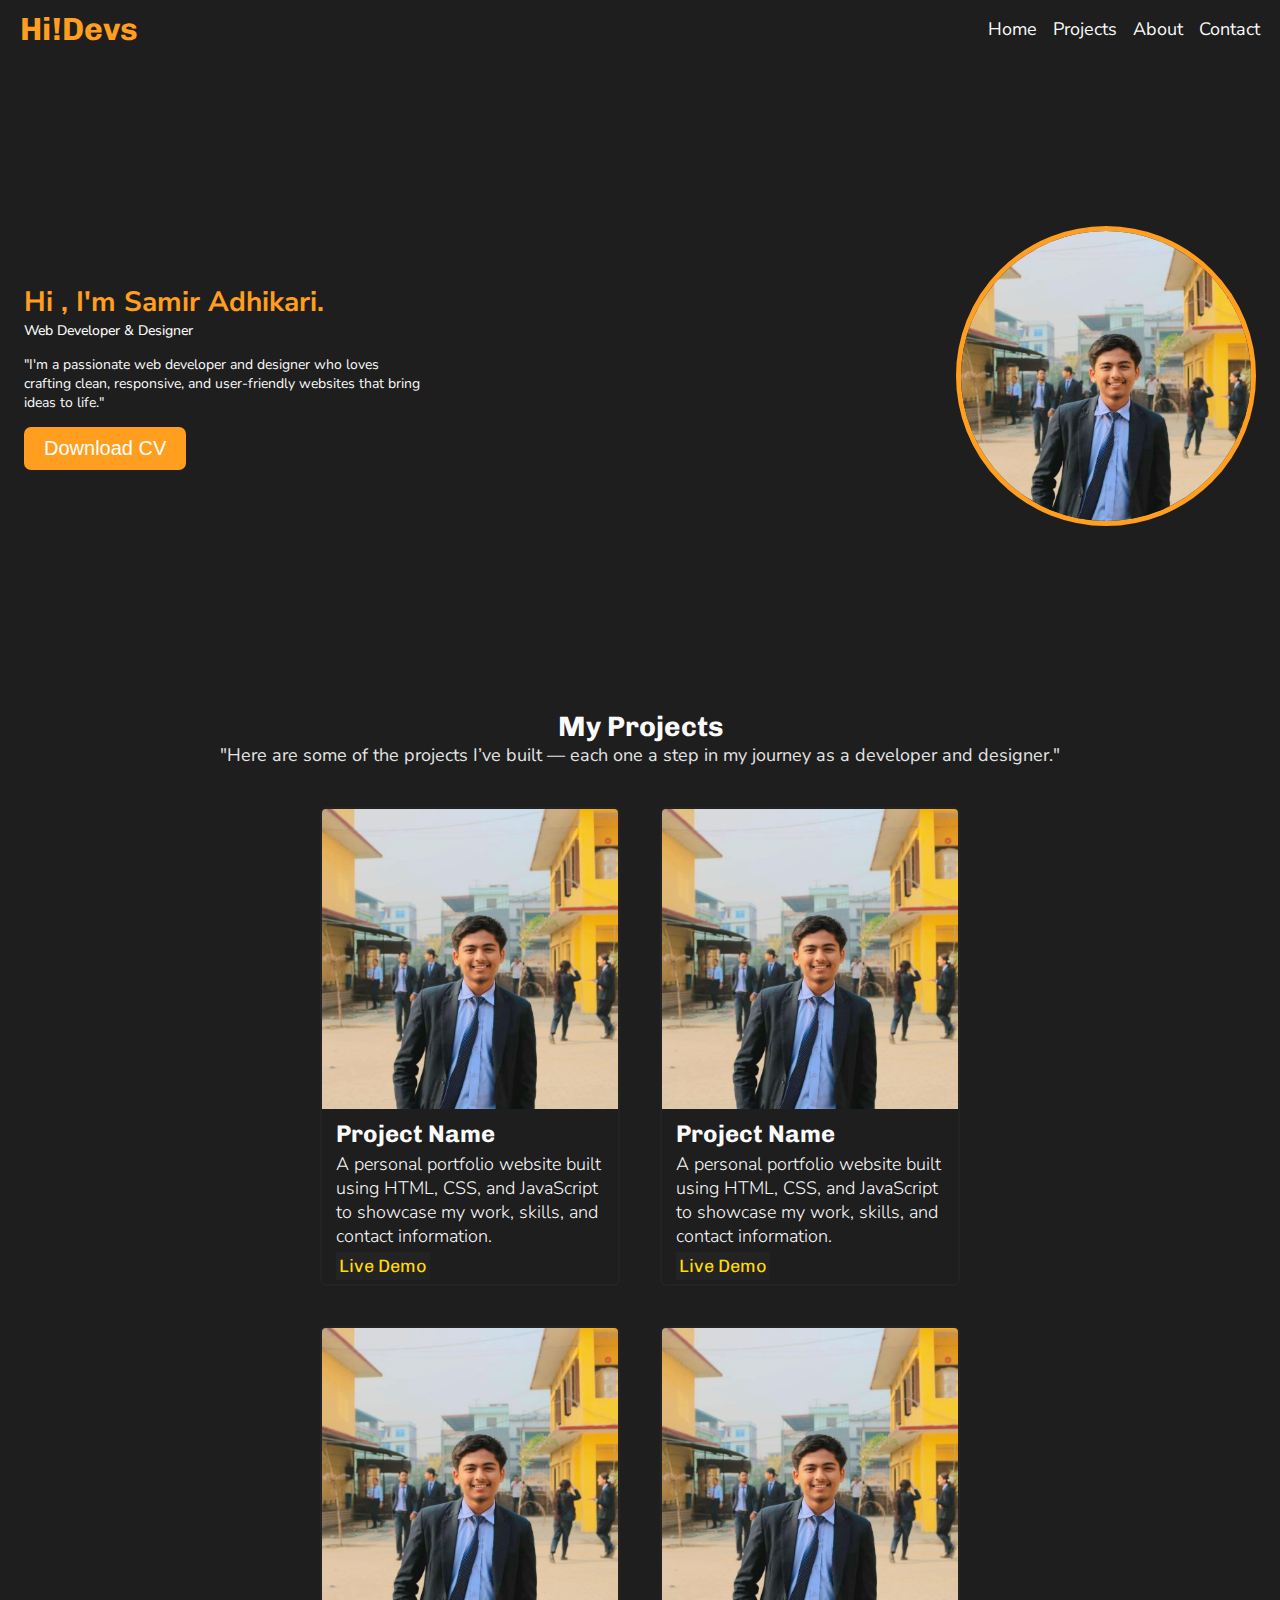
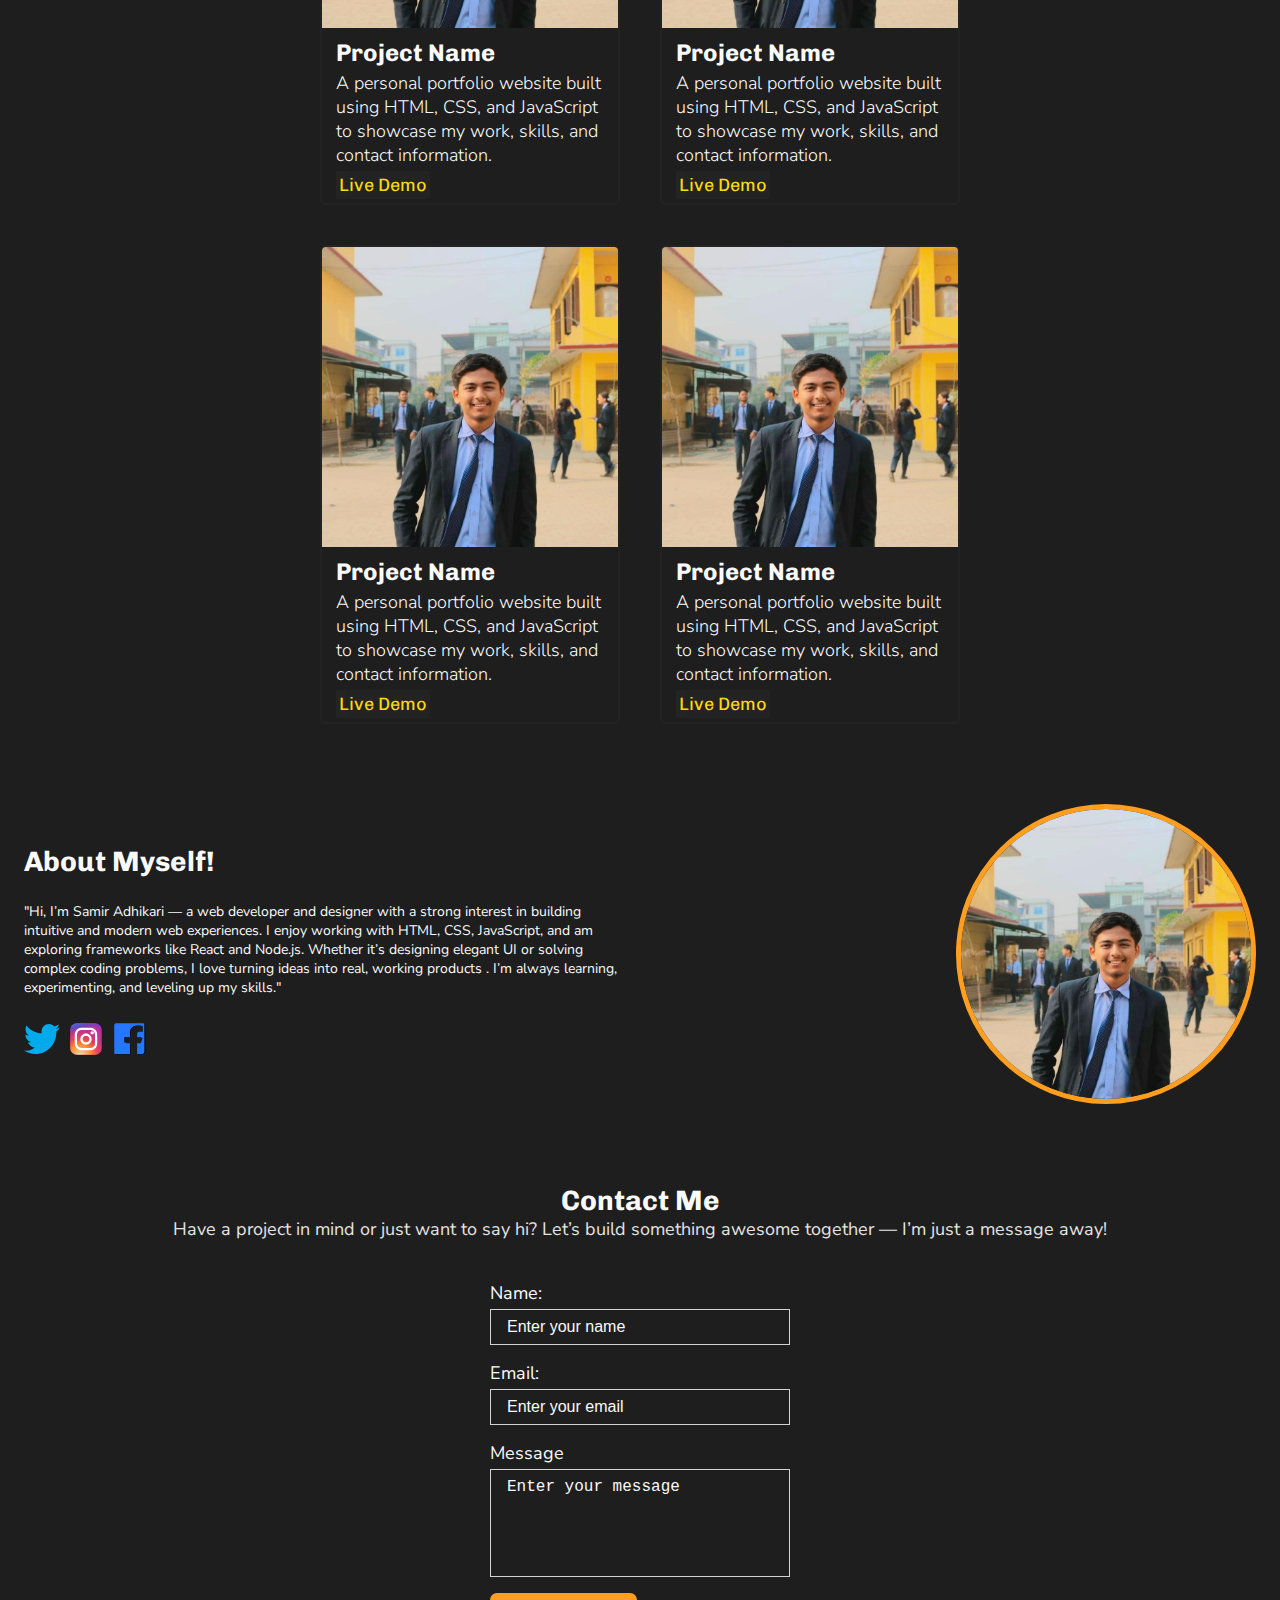
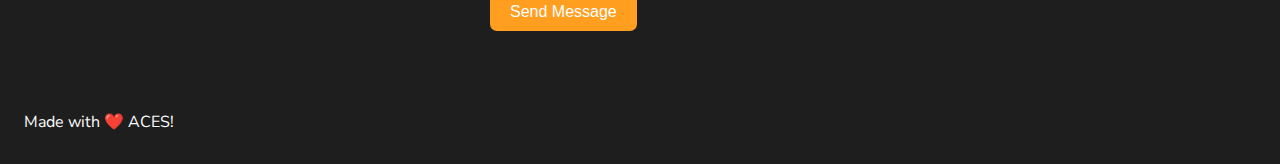
<file: index.html>
<!DOCTYPE html>
<html lang="en">
  <head>
    <meta charset="UTF-8" />
    <meta name="viewport" content="width=device-width, initial-scale=1.0" />
    <title>Portfolio Template</title>
    <link rel="stylesheet" href="style.css" />
  </head>
  <body>
    <nav>
      <h3>Hi!Devs</h3>
      <ul>
        <li><a href="#hero">Home</a></li>
        <li><a href="#projects">Projects</a></li>
        <li><a href="#about">About</a></li>
        <li><a href="#contact">Contact</a></li>
      </ul>
      <div class="hamburger">
        <img src="./icons/hamburger.svg" alt="" />
      </div>
    </nav>
    <div class="sidebar">
      <div class="sidebar-menu">
        <img src="./icons/close.svg" alt="" width="30" class="close-btn" />
        <ul>
          <li><a href="#hero">Home</a></li>
          <li><a href="#projects">Projects</a></li>
          <li><a href="#about">About</a></li>
          <li><a href="#contact">Contact</a></li>
        </ul>
      </div>
    </div>
    <section id="hero">
      <div class="left">
        <div class="hero-text">
          <h2>Hi , I'm Samir Adhikari.</h2>
          <span>Web Developer & Designer</span>
        </div>
        <p class="hero-desc">
         "I'm a passionate web developer and designer who loves crafting clean, responsive, and user-friendly websites that bring ideas to life."
        </p>
        <button class="btn-primary">Download CV</button>
      </div>
      <img src="image.jpg" class="hero-image" alt="" width="500" />
    </section>
    <section id="projects">
      <div class="title">
        <h2>My Projects</h2>
        <p class="sub-title">
         "Here are some of the projects I’ve built — each one a step in my journey as a developer and designer."
        </p>
      </div>
      <div class="project-list">
        <div class="project-card">
          <div class="project-image">
            <img src="image.jpg" alt="" width="300" />
          </div>
          <div class="card-details">
            <h4 class="card-title">Project Name</h4>
            <p class="card-description">
              A personal portfolio website built using HTML,
              CSS, and JavaScript to showcase my work, skills,
              and contact information.
            </p>
            <a href="https://samir-adh644.github.io/Portfolio/">Live Demo</a>
          </div>
        </div>
        <div class="project-card">
          <div class="project-image">
            <img src="image.jpg" alt="" width="300" />
          </div>
          <div class="card-details">
            <h4 class="card-title">Project Name</h4>
            <p class="card-description">
              A personal portfolio website built using HTML,
              CSS, and JavaScript to showcase my work, skills,
              and contact information.
            </p>
            <a href="#">Live Demo</a>
          </div>
        </div>
        <div class="project-card">
          <div class="project-image">
            <img src="image.jpg" alt="" width="300" />
          </div>
          <div class="card-details">
            <h4 class="card-title">Project Name</h4>
            <p class="card-description">
              A personal portfolio website built using HTML,
              CSS, and JavaScript to showcase my work, skills,
              and contact information.
            </p>
            <a href="#">Live Demo</a>
          </div>
        </div>
        <div class="project-card">
          <div class="project-image">
            <img src="image.jpg" alt="" width="300" />
          </div>
          <div class="card-details">
            <h4 class="card-title">Project Name</h4>
            <p class="card-description">
              A personal portfolio website built using HTML,
              CSS, and JavaScript to showcase my work, skills,
              and contact information.
            </p>
            <a href="#">Live Demo</a>
          </div>
        </div>
        <div class="project-card">
          <div class="project-image">
            <img src="image.jpg" alt="" width="300" />
          </div>
          <div class="card-details">
            <h4 class="card-title">Project Name</h4>
            <p class="card-description">
              A personal portfolio website built using HTML,
              CSS, and JavaScript to showcase my work, skills,
              and contact information.
            </p>
            <a href="#">Live Demo</a>
          </div>
        </div>
        <div class="project-card">
          <div class="project-image">
            <img src="image.jpg" alt="" width="300" />
          </div>
          <div class="card-details">
            <h4 class="card-title">Project Name</h4>
            <p class="card-description">
              A personal portfolio website built using HTML,
              CSS, and JavaScript to showcase my work, skills,
              and contact information.
            </p>
            <a href="https://samir-adh644.github.io/Portfolio/">Live Demo</a>
          </div>
        </div>
      </div>
    </section>
    <section id="about">
      <div class="details">
        <h3>About Myself!</h3>
        <p>
          "Hi, I’m Samir Adhikari — a web developer and designer with 
          a strong interest in building intuitive and modern web experiences.
          I enjoy working with HTML, CSS, JavaScript, and am exploring frameworks
          like React and Node.js. Whether it’s designing elegant UI or solving 
          complex coding problems, I love turning ideas into real, working products
          . I’m always learning, experimenting, and leveling up my skills."
        </p>
        <div class="social-links">
          <a href="#">
            <img src="./icons/twitter.svg" alt="" />
          </a>
          <a href="#">
            <img src="./icons/insta.svg" alt="" />
          </a>
          <a href="#">
            <img src="./icons/fb.svg" alt="" />
          </a>
        </div>
      </div>
      <img src="image.jpg" alt="" class="about-img" width="300" />
    </section>
    <section id="contact">
      <div class="title">
        <h2>Contact Me</h2>
        <p class="sub-title">
         Have a project in mind or just want to say hi? 
          Let’s build something awesome together — I’m just a
          message away!
        </p>
      </div>
     <form action="https://formsubmit.co/adhikarisamir633@email.com" method="POST" />
        <div class="inputs">
          <label for="name">Name:</label>
          <input
            type="text"
            name="name"
            id="name"
            placeholder="Enter your name"
          />
        </div>

        <div class="inputs">
          <label for="email">Email:</label>
          <input
            type="email"
            name="email"
            id="email"
            placeholder="Enter your email"
          />
        </div>

        <div class="inputs">
          <label for="message">Message</label>
          <textarea name="message" id="message" rows="5">
Enter your message</textarea
          >
        </div>

        <button type="submit" class="btn-primary">Send Message</button>
      </form>
    </section>
    <section id="footer">Made with ❤️ ACES!</section>
    <script src="script.js"></script>
  </body>
</html>
</file>
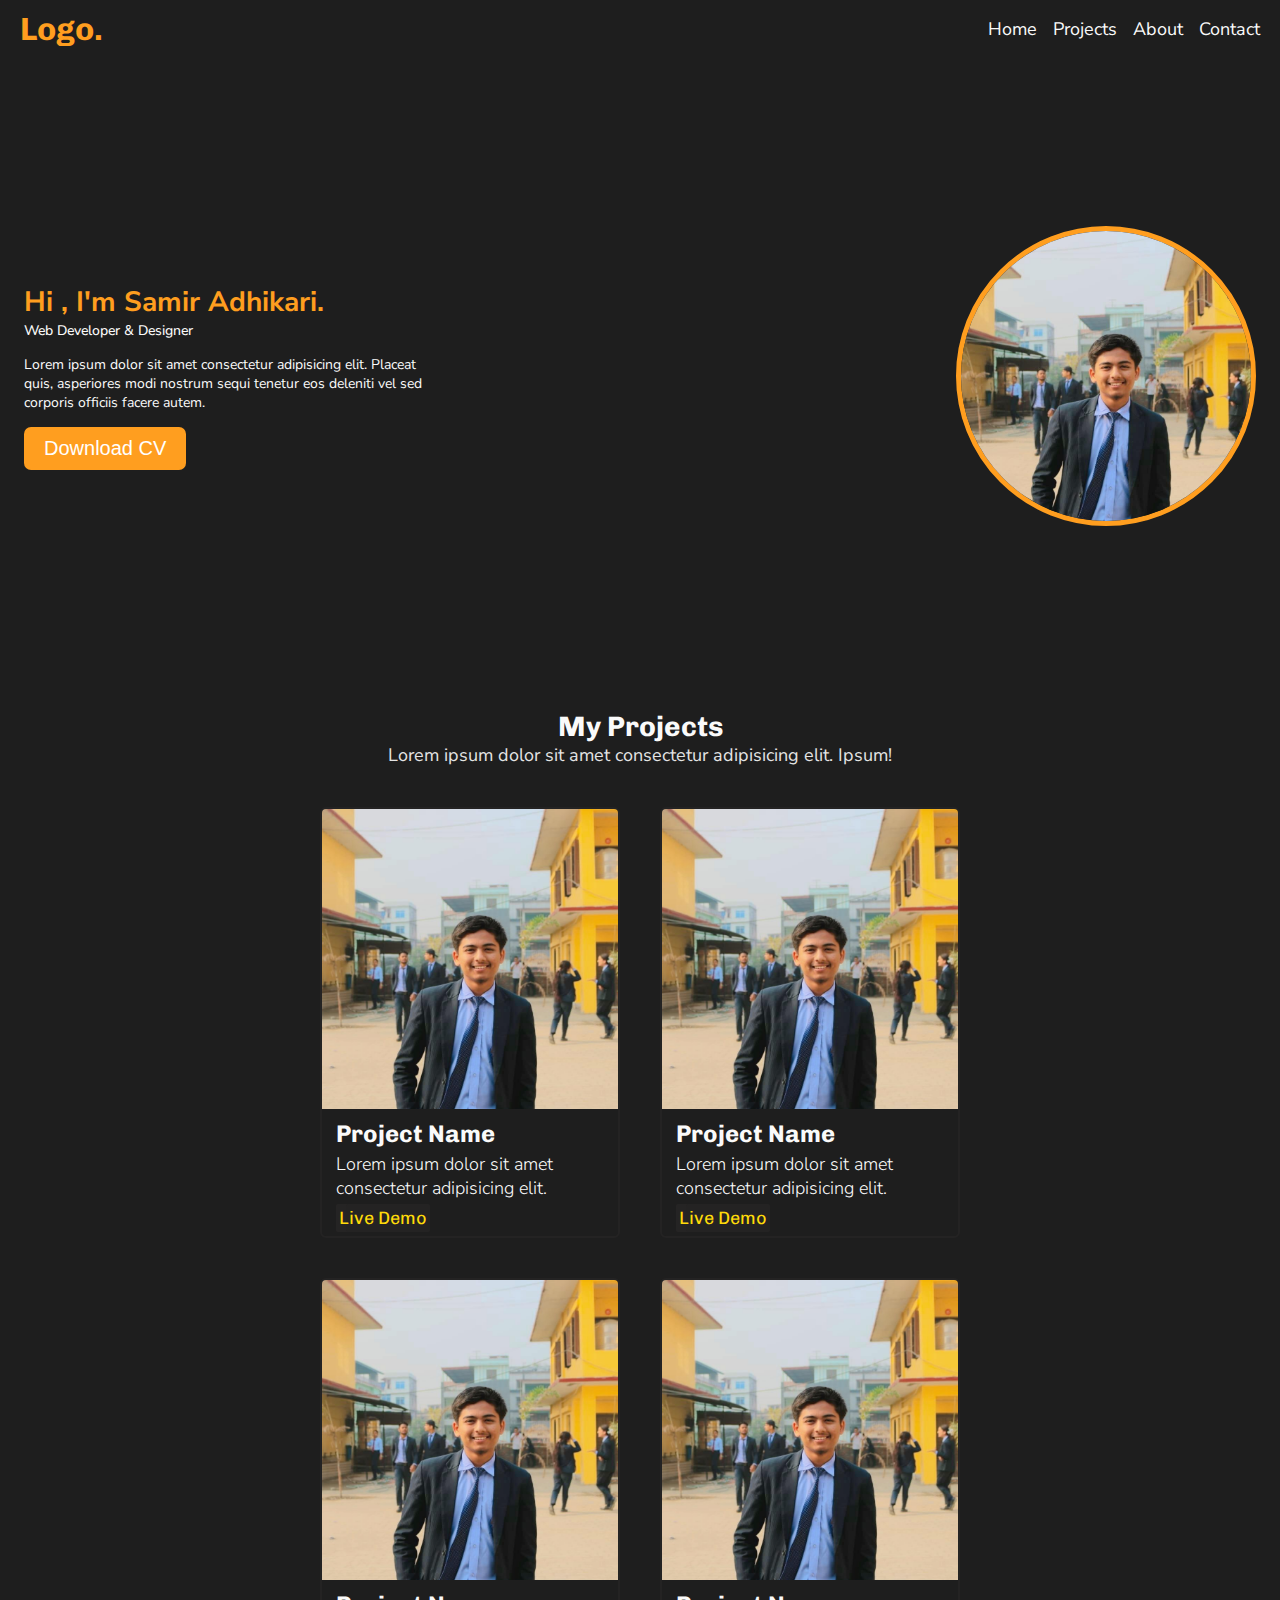
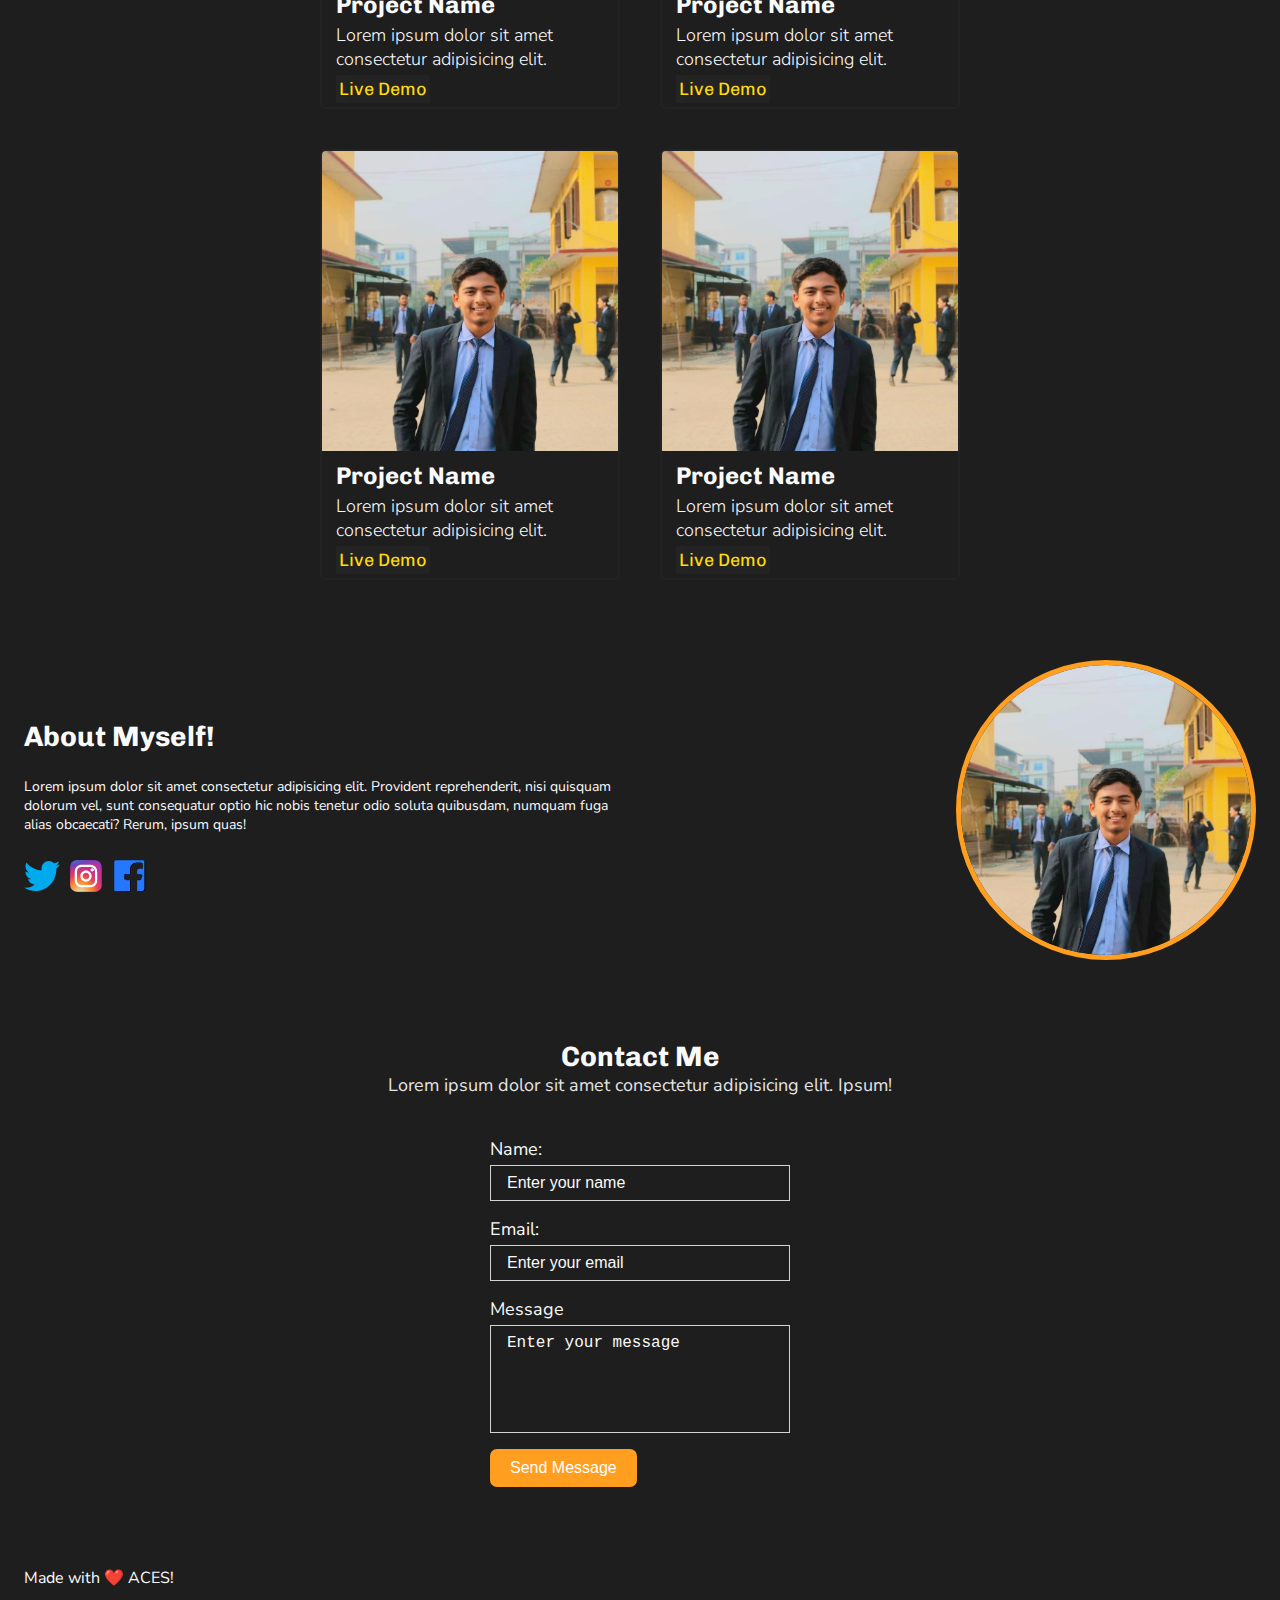
<file: portfolio.html>
<!DOCTYPE html>
<html lang="en">
  <head>
    <meta charset="UTF-8" />
    <meta name="viewport" content="width=device-width, initial-scale=1.0" />
    <title>Portfolio Template</title>
    <link rel="stylesheet" href="style.css" />
  </head>
  <body>
    <nav>
      <h3>Logo.</h3>
      <ul>
        <li><a href="#hero">Home</a></li>
        <li><a href="#projects">Projects</a></li>
        <li><a href="#about">About</a></li>
        <li><a href="#contact">Contact</a></li>
      </ul>
      <div class="hamburger">
        <img src="./icons/hamburger.svg" alt="" />
      </div>
    </nav>
    <div class="sidebar">
      <div class="sidebar-menu">
        <img src="./icons/close.svg" alt="" width="30" class="close-btn" />
        <ul>
          <li><a href="#hero">Home</a></li>
          <li><a href="#projects">Projects</a></li>
          <li><a href="#about">About</a></li>
          <li><a href="#contact">Contact</a></li>
        </ul>
      </div>
    </div>
    <section id="hero">
      <div class="left">
        <div class="hero-text">
          <h2>Hi , I'm Samir Adhikari.</h2>
          <span>Web Developer & Designer</span>
        </div>
        <p class="hero-desc">
          Lorem ipsum dolor sit amet consectetur adipisicing elit. Placeat quis,
          asperiores modi nostrum sequi tenetur eos deleniti vel sed corporis
          officiis facere autem.
        </p>
        <button class="btn-primary">Download CV</button>
      </div>
      <img src="image.jpg" class="hero-image" alt="" width="500" />
    </section>
    <section id="projects">
      <div class="title">
        <h2>My Projects</h2>
        <p class="sub-title">
          Lorem ipsum dolor sit amet consectetur adipisicing elit. Ipsum!
        </p>
      </div>
      <div class="project-list">
        <div class="project-card">
          <div class="project-image">
            <img src="image.jpg" alt="" width="300" />
          </div>
          <div class="card-details">
            <h4 class="card-title">Project Name</h4>
            <p class="card-description">
              Lorem ipsum dolor sit amet consectetur adipisicing elit.
            </p>
            <a href="#">Live Demo</a>
          </div>
        </div>
        <div class="project-card">
          <div class="project-image">
            <img src="image.jpg" alt="" width="300" />
          </div>
          <div class="card-details">
            <h4 class="card-title">Project Name</h4>
            <p class="card-description">
              Lorem ipsum dolor sit amet consectetur adipisicing elit.
            </p>
            <a href="#">Live Demo</a>
          </div>
        </div>
        <div class="project-card">
          <div class="project-image">
            <img src="image.jpg" alt="" width="300" />
          </div>
          <div class="card-details">
            <h4 class="card-title">Project Name</h4>
            <p class="card-description">
              Lorem ipsum dolor sit amet consectetur adipisicing elit.
            </p>
            <a href="#">Live Demo</a>
          </div>
        </div>
        <div class="project-card">
          <div class="project-image">
            <img src="image.jpg" alt="" width="300" />
          </div>
          <div class="card-details">
            <h4 class="card-title">Project Name</h4>
            <p class="card-description">
              Lorem ipsum dolor sit amet consectetur adipisicing elit.
            </p>
            <a href="#">Live Demo</a>
          </div>
        </div>
        <div class="project-card">
          <div class="project-image">
            <img src="image.jpg" alt="" width="300" />
          </div>
          <div class="card-details">
            <h4 class="card-title">Project Name</h4>
            <p class="card-description">
              Lorem ipsum dolor sit amet consectetur adipisicing elit.
            </p>
            <a href="#">Live Demo</a>
          </div>
        </div>
        <div class="project-card">
          <div class="project-image">
            <img src="image.jpg" alt="" width="300" />
          </div>
          <div class="card-details">
            <h4 class="card-title">Project Name</h4>
            <p class="card-description">
              Lorem ipsum dolor sit amet consectetur adipisicing elit.
            </p>
            <a href="#">Live Demo</a>
          </div>
        </div>
      </div>
    </section>
    <section id="about">
      <div class="details">
        <h3>About Myself!</h3>
        <p>
          Lorem ipsum dolor sit amet consectetur adipisicing elit. Provident
          reprehenderit, nisi quisquam dolorum vel, sunt consequatur optio hic
          nobis tenetur odio soluta quibusdam, numquam fuga alias obcaecati?
          Rerum, ipsum quas!
        </p>
        <div class="social-links">
          <a href="#">
            <img src="./icons/twitter.svg" alt="" />
          </a>
          <a href="#">
            <img src="./icons/insta.svg" alt="" />
          </a>
          <a href="#">
            <img src="./icons/fb.svg" alt="" />
          </a>
        </div>
      </div>
      <img src="image.jpg" alt="" class="about-img" width="300" />
    </section>
    <section id="contact">
      <div class="title">
        <h2>Contact Me</h2>
        <p class="sub-title">
          Lorem ipsum dolor sit amet consectetur adipisicing elit. Ipsum!
        </p>
      </div>
     <form action="https://formsubmit.co/adhikarisamir633@email.com" method="POST" />
        <div class="inputs">
          <label for="name">Name:</label>
          <input
            type="text"
            name="name"
            id="name"
            placeholder="Enter your name"
          />
        </div>

        <div class="inputs">
          <label for="email">Email:</label>
          <input
            type="email"
            name="email"
            id="email"
            placeholder="Enter your email"
          />
        </div>

        <div class="inputs">
          <label for="message">Message</label>
          <textarea name="message" id="message" rows="5">
Enter your message</textarea
          >
        </div>

        <button type="submit" class="btn-primary">Send Message</button>
      </form>
    </section>
    <section id="footer">Made with ❤️ ACES!</section>
    <script src="script.js"></script>
  </body>
</html>
</file>
<file: style.css>
@import url("https://fonts.googleapis.com/css2?family=Chivo:ital,wght@0,100..900;1,100..900&family=Nunito+Sans:ital,opsz,wght@0,6..12,200..1000;1,6..12,200..1000&display=swap");

:root {
  --primary-color: #ff9e1f;
  --secondary-color: #ffdb09;
  --color-black: #1e1e1e;
  --color-accent: rgba(38, 37, 37, 0.789);
  --color-white: #fafafa;
}

* {
  margin: 0;
  padding: 0;
  box-sizing: border-box;
}

/* Typography start */
h1,
h2,
h3,
h4,
h5,
h6 {
  font-family: "Chivo", sans-serif;
}
h2 {
  font-size: 36px;
}
h3 {
  font-size: 28px;
}
h4 {
  font-size: 24px;
}
h5 {
  font-size: 18px;
}

p {
  font-size: 16px;
}

a {
  color: var(--color-white);
}

body {
  font-family: "Nunito Sans", sans-serif;
  color: var(--color-white);
  background-color: var(--color-black);
}
/* Typography end */

/* Basic Styles Start */
button,
.btn {
  outline: none;
  border: none;
  padding: 10px 20px;
  border-radius: 7px;
  width: fit-content;
  font-size: 20px;
  font-weight: 500;
  cursor: pointer;
  transition: all 0.3s ease;
}

.btn-primary {
  background-color: var(--primary-color);
  color: white;
}

.btn-primary:hover {
  background-color: var(--secondary-color);
  color: black;
}

/* Basic Styles End */

nav,
section {
  padding: 16px 160px;
  margin-bottom: 48px;
}

nav {
  display: flex;
  justify-content: space-between;
  align-items: center;
}

nav h3 {
  color: var(--primary-color);
  font-size: 32px;
}

nav ul {
  display: flex;
  list-style: none;
  gap: 16px;
}

nav ul a {
  text-decoration: none;
  font-size: 20px;
}

.hamburger {
  display: none;
}

.hamburger img {
  width: 30px;
  height: 30px;
  object-fit: contain;
}

#hero {
  display: flex;
  justify-content: space-between;
  align-items: center;
  min-height: 80vh;
  gap: 16px;
}

.hero-image {
  height: 400px;
  width: 400px;
  object-fit: cover;
  border: 5px solid var(--primary-color);
  border-radius: 50%;
}

.hero-text {
  display: flex;
  flex-direction: column;
}

.hero-text h2 {
  color: var(--primary-color);
  font-family: "Nunito Sans", sans-serif;
}

.hero-text span {
  font-weight: 500;
}

.hero-text span,
.hero-desc {
  font-size: 20px;
  margin-bottom: 15px;
}

.hero-desc {
  max-width: 600px;
}

/* Project Section Start */

.title {
  display: flex;
  flex-direction: column;
  align-items: center;
  margin-bottom: 40px;
}

p.sub-title {
  font-size: 18px;
  font-weight: 400;
  color: var(--color-white);
  opacity: 0.9;
}

.project-card {
  border: 2px solid var(--color-accent);
  border-radius: 6px;
  overflow: hidden;
}

.project-image {
  overflow: hidden;
  width: 100%;
}

.project-card img {
  width: 100%;
  object-fit: cover;
  height: 300px;
  transition: 0.3s all ease-in-out;
}

.project-card .card-details {
  display: flex;
  flex-direction: column;
  gap: 4px;
  padding: 4px 14px;
}

.project-card p.card-description {
  font-size: 18px;
  font-weight: 300;
}

.project-card a {
  text-decoration: none;
  font-size: 18px;
  background-color: var(--color-accent);
  width: fit-content;
  padding: 3px;
  font-family: "Chivo", sans-serif;
  border-radius: 2px;
  color: var(--secondary-color);
  box-shadow: 10px 0 0 inset var(--color-accent);
}

.project-list {
  display: grid;
  grid-template-columns: repeat(3, 1fr);
  gap: 40px;
}

.project-card:hover img {
  transform: scale(1.1);
}

/* Project Section End */

/* About section start */
section#about {
  display: flex;
  justify-content: space-between;
  align-items: center;
  /* background-color: red; */
}

#about .details {
  /* background-color: green; */
  display: flex;
  flex-direction: column;
  gap: 24px;
  max-width: 600px;
}

#about .about-img {
  border-radius: 50%;
  height: 300px;
  width: 300px;
  object-fit: cover;
  border: 5px solid var(--primary-color);
}

#about .social-links {
  display: flex;
  gap: 8px;
}

#about .social-links img {
  width: 36px;
}

/* About section End */

/* Contact Section Start */
section#contact form {
  width: fit-content;
  margin-inline: auto;
}

section#contact form {
  display: flex;
  flex-direction: column;
  gap: 16px;
}

section#contact form .inputs {
  display: flex;
  flex-direction: column;
  gap: 4px;
}

section#contact label {
  font-size: 18px;
}

input,
textarea {
  border: 1px solid rgb(211, 211, 211);
  background-color: transparent;
  outline: none;
  font-size: 16px;
  padding: 8px 16px;
  width: 300px;
  color: var(--color-white);
}

input::placeholder {
  color: var(--color-white);
}

textarea {
  resize: none;
}

section#contact form button {
  font-size: 16px;
}

/* Contact Section End */

/* Footer Section Start */
section#footer {
  margin-bottom: 10px;
}
/* Footer Section End */

/* Media Queries */
@media (max-width: 1280px) {
  nav,
  section {
    padding-inline: 24px;
  }

  h2 {
    font-size: 28px;
  }
  p {
    font-size: 14px;
  }

  .hero-text span,
  .hero-desc {
    font-size: 14px;
  }

  .hero-desc {
    max-width: 400px;
  }

  .hero-image {
    height: 300px;
    width: 300px;
  }

  #hero {
    min-height: 60vh;
  }

  .project-list {
    grid-template-columns: repeat(2, 300px);
    place-content: center;
  }
}

  /* Sidebar styling */
.sidebar {
  position: fixed;
  top: 0;
  right: -250px; 
  width: 250px;
  height: 100%;
  background-color: #333;
  color: white;
  transition: right 0.3s ease-in-out;
  z-index: 1000;
  padding: 10px;
}



.sidebar.active {
  right: 0;
}


.sidebar-menu ul {
  list-style: none;
  padding: 0;
}

.sidebar-menu ul li {
  margin: 20px 0;
  transition: transform 0.3s ease, color 0.3s ease;
}

.sidebar-menu ul li a {
  color: white;
  text-decoration: none;
  font-size: 18px;
  display: block;
}

.sidebar-menu ul li:hover {
  transform: translateX(10px);
  color: var(--primary-coloror);
}

.sidebar-menu ul li a:hover {
  color: var(--secondary-color);
}


.close-btn {
  cursor: pointer;
  transition: transform 0.2s ease;
}


/*side bar styling ends */


/*
          Nav Bar Starts
*/

nav {
 
  padding: 10px 20px;
  display: flex;
  justify-content: space-between;
  align-items: center;
}

nav ul {
  list-style: none;
  display: flex;
  
}

nav ul li a {
  text-decoration: none;
  color:var(--color-white);
  font-size: 18px;
  transition: color 0.3s ease;
}


nav ul li a:hover {
  color: var(--primary-color); 
}


/*
Nav bar ends
*/
@media (max-width: 680px) {
  .project-list {
    grid-template-columns: repeat(1, 1fr);
  }
}

@media (max-width: 700px) {
  .hamburger {
    display: block;
  }

  nav ul {
    display: none;
  }
}

.active {
  display: flex;
}
</file>
